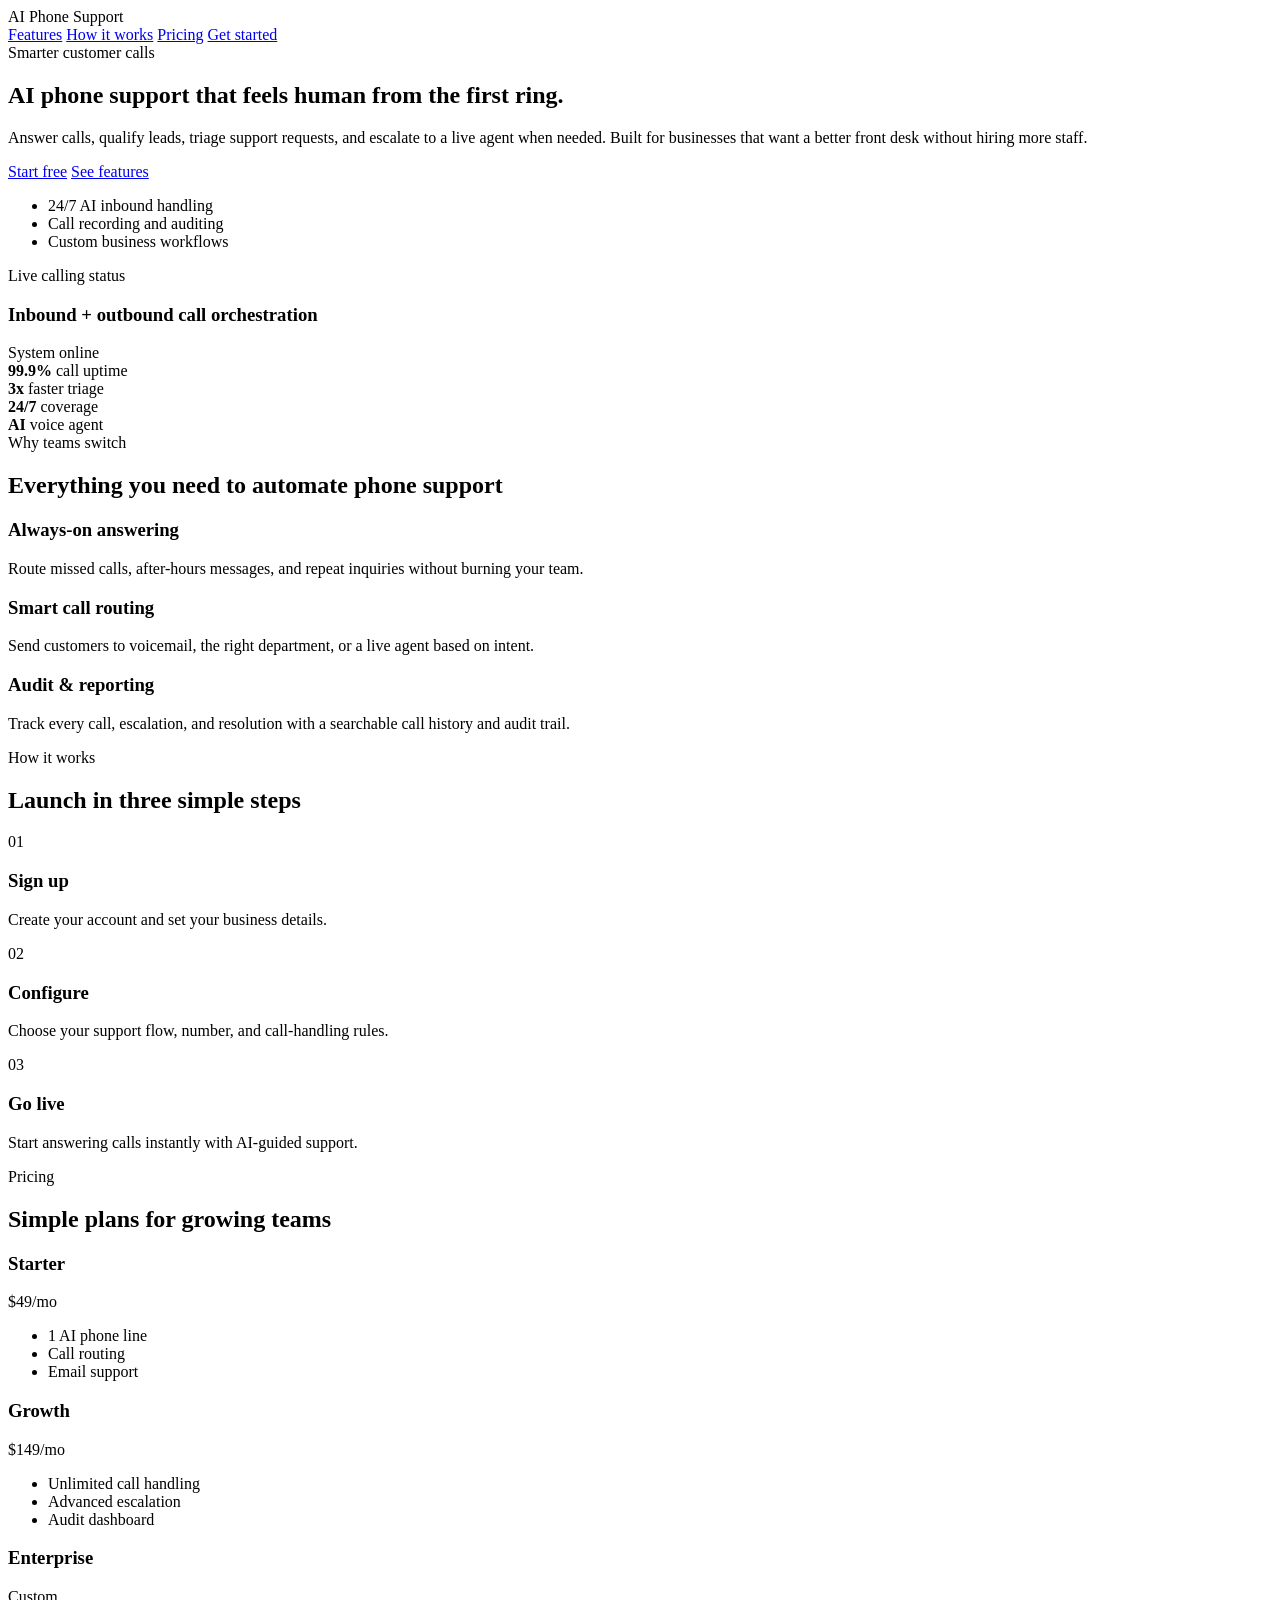
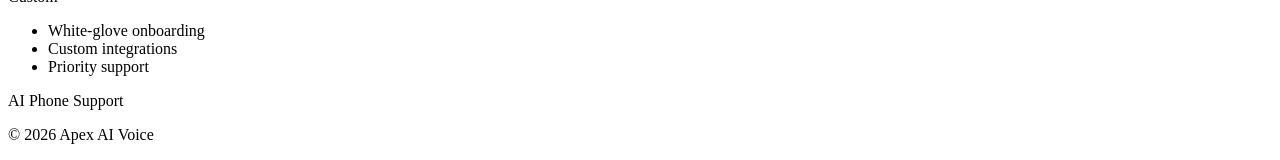
<file: src/main/resources/templates/index.html>
<!DOCTYPE html>
<html lang="en" xmlns:th="http://www.thymeleaf.org">
<head>
    <meta charset="UTF-8"/>
    <meta name="viewport" content="width=device-width, initial-scale=1.0"/>
    <title>AI Phone Support</title>
    <link rel="preconnect" href="https://fonts.googleapis.com"/>
    <link rel="preconnect" href="https://fonts.gstatic.com" crossorigin/>
    <link href="https://fonts.googleapis.com/css2?family=Inter:wght@400;500;600;700;800&display=swap" rel="stylesheet"/>
    <link rel="stylesheet" th:href="@{/css/site.css}"/>
</head>
<body>
<header class="site-header">
    <div class="container nav">
        <div class="brand">
            <span class="brand-mark">AI</span>
            <span>Phone Support</span>
        </div>
        <nav>
            <a href="#features">Features</a>
            <a href="#how-it-works">How it works</a>
            <a href="#pricing">Pricing</a>
            <a href="/signup" class="button button-light">Get started</a>
        </nav>
    </div>
</header>

<main>
    <section class="hero">
        <div class="container hero-grid">
            <div class="hero-copy">
                <span class="eyebrow">Smarter customer calls</span>
                <h1>AI phone support that feels human from the first ring.</h1>
                <p>
                    Answer calls, qualify leads, triage support requests, and escalate to a live agent when needed.
                    Built for businesses that want a better front desk without hiring more staff.
                </p>
                <div class="cta-row">
                    <a href="/signup" class="button button-primary">Start free</a>
                    <a href="#features" class="button button-secondary">See features</a>
                </div>
                <ul class="hero-points">
                    <li>24/7 AI inbound handling</li>
                    <li>Call recording and auditing</li>
                    <li>Custom business workflows</li>
                </ul>
            </div>
            <div class="hero-card">
                <div class="mini-label">Live calling status</div>
                <h3>Inbound + outbound call orchestration</h3>
                <div class="status-row">
                    <span class="status-dot"></span>
                    <span>System online</span>
                </div>
                <div class="stat-grid">
                    <div>
                        <strong>99.9%</strong>
                        <span>call uptime</span>
                    </div>
                    <div>
                        <strong>3x</strong>
                        <span>faster triage</span>
                    </div>
                    <div>
                        <strong>24/7</strong>
                        <span>coverage</span>
                    </div>
                    <div>
                        <strong>AI</strong>
                        <span>voice agent</span>
                    </div>
                </div>
            </div>
        </div>
    </section>

    <section id="features" class="section">
        <div class="container">
            <div class="section-heading">
                <span class="eyebrow">Why teams switch</span>
                <h2>Everything you need to automate phone support</h2>
            </div>
            <div class="feature-grid">
                <article class="feature-card">
                    <h3>Always-on answering</h3>
                    <p>Route missed calls, after-hours messages, and repeat inquiries without burning your team.</p>
                </article>
                <article class="feature-card">
                    <h3>Smart call routing</h3>
                    <p>Send customers to voicemail, the right department, or a live agent based on intent.</p>
                </article>
                <article class="feature-card">
                    <h3>Audit & reporting</h3>
                    <p>Track every call, escalation, and resolution with a searchable call history and audit trail.</p>
                </article>
            </div>
        </div>
    </section>

    <section id="how-it-works" class="section dark-section">
        <div class="container">
            <div class="section-heading">
                <span class="eyebrow">How it works</span>
                <h2>Launch in three simple steps</h2>
            </div>
            <div class="steps-grid">
                <div class="step">
                    <span>01</span>
                    <h3>Sign up</h3>
                    <p>Create your account and set your business details.</p>
                </div>
                <div class="step">
                    <span>02</span>
                    <h3>Configure</h3>
                    <p>Choose your support flow, number, and call-handling rules.</p>
                </div>
                <div class="step">
                    <span>03</span>
                    <h3>Go live</h3>
                    <p>Start answering calls instantly with AI-guided support.</p>
                </div>
            </div>
        </div>
    </section>

    <section id="pricing" class="section">
        <div class="container">
            <div class="section-heading">
                <span class="eyebrow">Pricing</span>
                <h2>Simple plans for growing teams</h2>
            </div>
            <div class="pricing-grid">
                <div class="pricing-card">
                    <h3>Starter</h3>
                    <div class="price">$49<span>/mo</span></div>
                    <ul>
                        <li>1 AI phone line</li>
                        <li>Call routing</li>
                        <li>Email support</li>
                    </ul>
                </div>
                <div class="pricing-card featured">
                    <h3>Growth</h3>
                    <div class="price">$149<span>/mo</span></div>
                    <ul>
                        <li>Unlimited call handling</li>
                        <li>Advanced escalation</li>
                        <li>Audit dashboard</li>
                    </ul>
                </div>
                <div class="pricing-card">
                    <h3>Enterprise</h3>
                    <div class="price">Custom</div>
                    <ul>
                        <li>White-glove onboarding</li>
                        <li>Custom integrations</li>
                        <li>Priority support</li>
                    </ul>
                </div>
            </div>
        </div>
    </section>
</main>

<footer class="site-footer">
    <div class="container footer-row">
        <div>
            <span class="brand-mark">AI</span>
            <span>Phone Support</span>
        </div>
        <p>© 2026 Apex AI Voice</p>
    </div>
</footer>
</body>
</html>
</file>
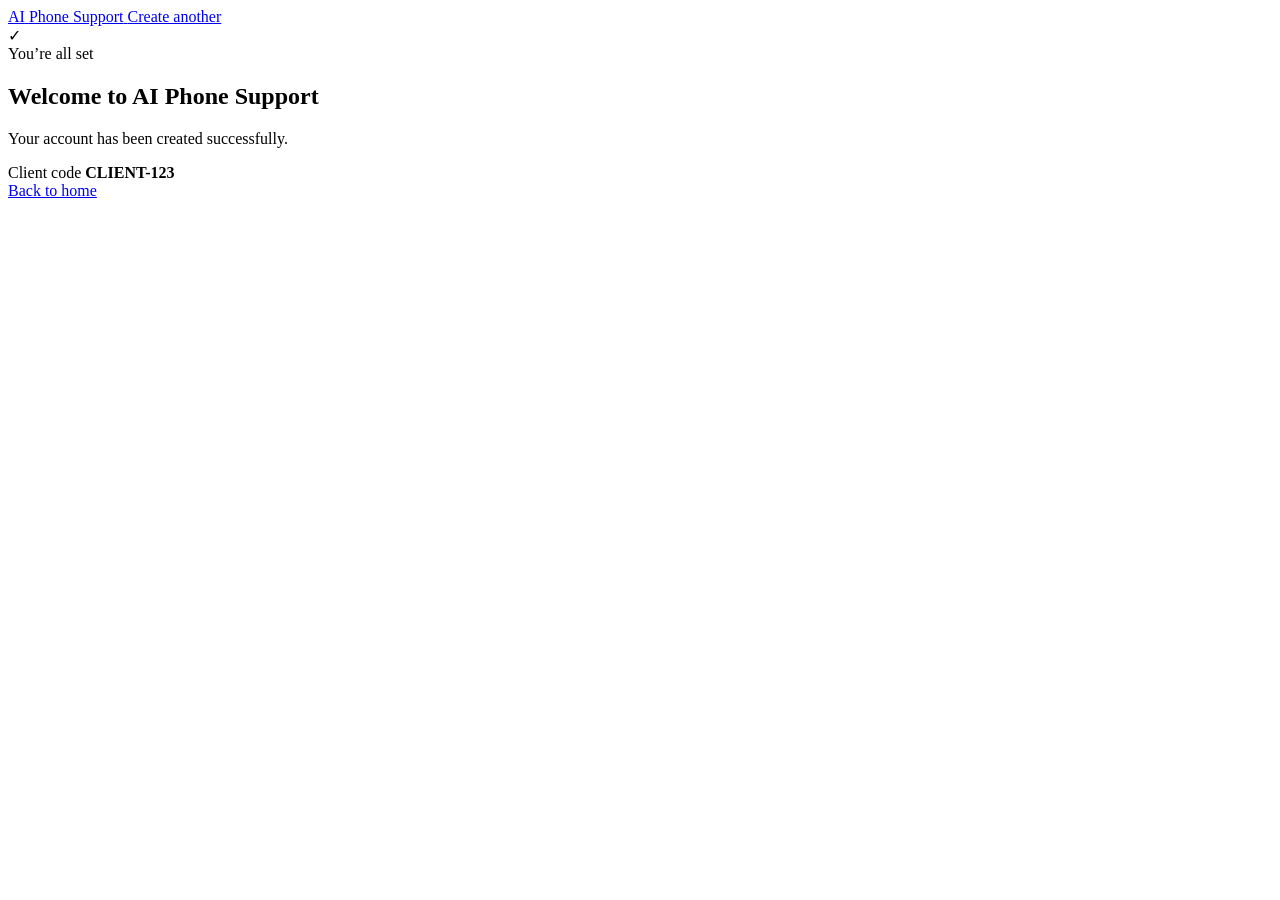
<file: src/main/resources/templates/signup-success.html>
<!DOCTYPE html>
<html lang="en" xmlns:th="http://www.thymeleaf.org">
<head>
    <meta charset="UTF-8"/>
    <meta name="viewport" content="width=device-width, initial-scale=1.0"/>
    <title>Signup successful | AI Phone Support</title>
    <link rel="preconnect" href="https://fonts.googleapis.com"/>
    <link rel="preconnect" href="https://fonts.gstatic.com" crossorigin/>
    <link href="https://fonts.googleapis.com/css2?family=Inter:wght@400;500;600;700;800&display=swap" rel="stylesheet"/>
    <link rel="stylesheet" th:href="@{/css/site.css}"/>
</head>
<body class="auth-page">
<header class="site-header compact-header">
    <div class="container nav">
        <a href="/" class="brand">
            <span class="brand-mark">AI</span>
            <span>Phone Support</span>
        </a>
        <a href="/signup" class="button button-light">Create another</a>
    </div>
</header>

<main class="auth-wrap success-wrap">
    <section class="success-card">
        <div class="success-badge">✓</div>
        <span class="eyebrow">You’re all set</span>
        <h1>Welcome to AI Phone Support</h1>
        <p th:text="${successMessage} ?: 'Your account has been created successfully.'">Your account has been created successfully.</p>
        <div class="client-code-box" th:if="${clientCode != null}">
            <span>Client code</span>
            <strong th:text="${clientCode}">CLIENT-123</strong>
        </div>
        <a href="/" class="button button-primary">Back to home</a>
    </section>
</main>
</body>
</html>
</file>
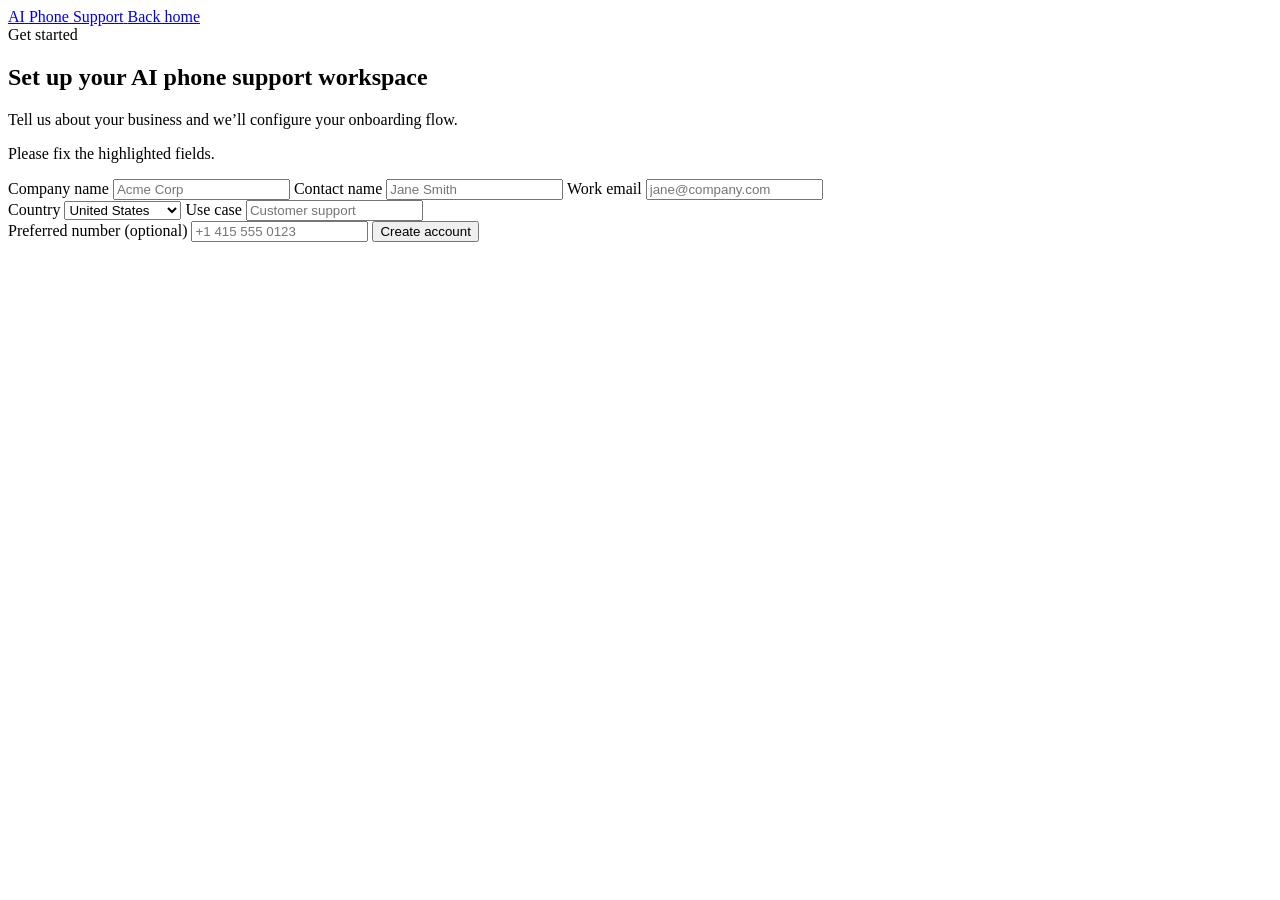
<file: src/main/resources/templates/signup.html>
<!DOCTYPE html>
<html lang="en" xmlns:th="http://www.thymeleaf.org">
<head>
    <meta charset="UTF-8"/>
    <meta name="viewport" content="width=device-width, initial-scale=1.0"/>
    <title>Sign up | AI Phone Support</title>
    <link rel="preconnect" href="https://fonts.googleapis.com"/>
    <link rel="preconnect" href="https://fonts.gstatic.com" crossorigin/>
    <link href="https://fonts.googleapis.com/css2?family=Inter:wght@400;500;600;700;800&display=swap" rel="stylesheet"/>
    <link rel="stylesheet" th:href="@{/css/site.css}"/>
</head>
<body class="auth-page">
<header class="site-header compact-header">
    <div class="container nav">
        <a href="/" class="brand">
            <span class="brand-mark">AI</span>
            <span>Phone Support</span>
        </a>
        <a href="/" class="button button-light">Back home</a>
    </div>
</header>

<main class="auth-wrap">
    <section class="auth-card">
        <div class="auth-copy">
            <span class="eyebrow">Get started</span>
            <h1>Set up your AI phone support workspace</h1>
            <p>Tell us about your business and we’ll configure your onboarding flow.</p>
        </div>

        <form th:action="@{/signup}" th:object="${client}" method="post" class="signup-form">
            <div th:if="${#fields.hasAnyErrors()}" class="form-error-box">
                <p th:each="err : ${#fields.errors('*')}" th:text="${err}">Please fix the highlighted fields.</p>
            </div>

            <label>
                Company name
                <input type="text" th:field="*{companyName}" placeholder="Acme Corp" required/>
            </label>

            <label>
                Contact name
                <input type="text" th:field="*{contactName}" placeholder="Jane Smith" required/>
            </label>

            <label>
                Work email
                <input type="email" th:field="*{email}" placeholder="jane@company.com" required/>
            </label>

            <div class="two-col">
                <label>
                    Country
                    <select th:field="*{countryCode}">
                        <option value="US">United States</option>
                        <option value="AU">Australia</option>
                        <option value="GB">United Kingdom</option>
                        <option value="CA">Canada</option>
                    </select>
                </label>

                <label>
                    Use case
                    <input type="text" th:field="*{useCase}" placeholder="Customer support" required/>
                </label>
            </div>

            <label>
                Preferred number (optional)
                <input type="text" th:field="*{phoneNumber}" placeholder="+1 415 555 0123"/>
            </label>

            <button type="submit" class="button button-primary full-width">Create account</button>
        </form>
    </section>
</main>
</body>
</html>
</file>
